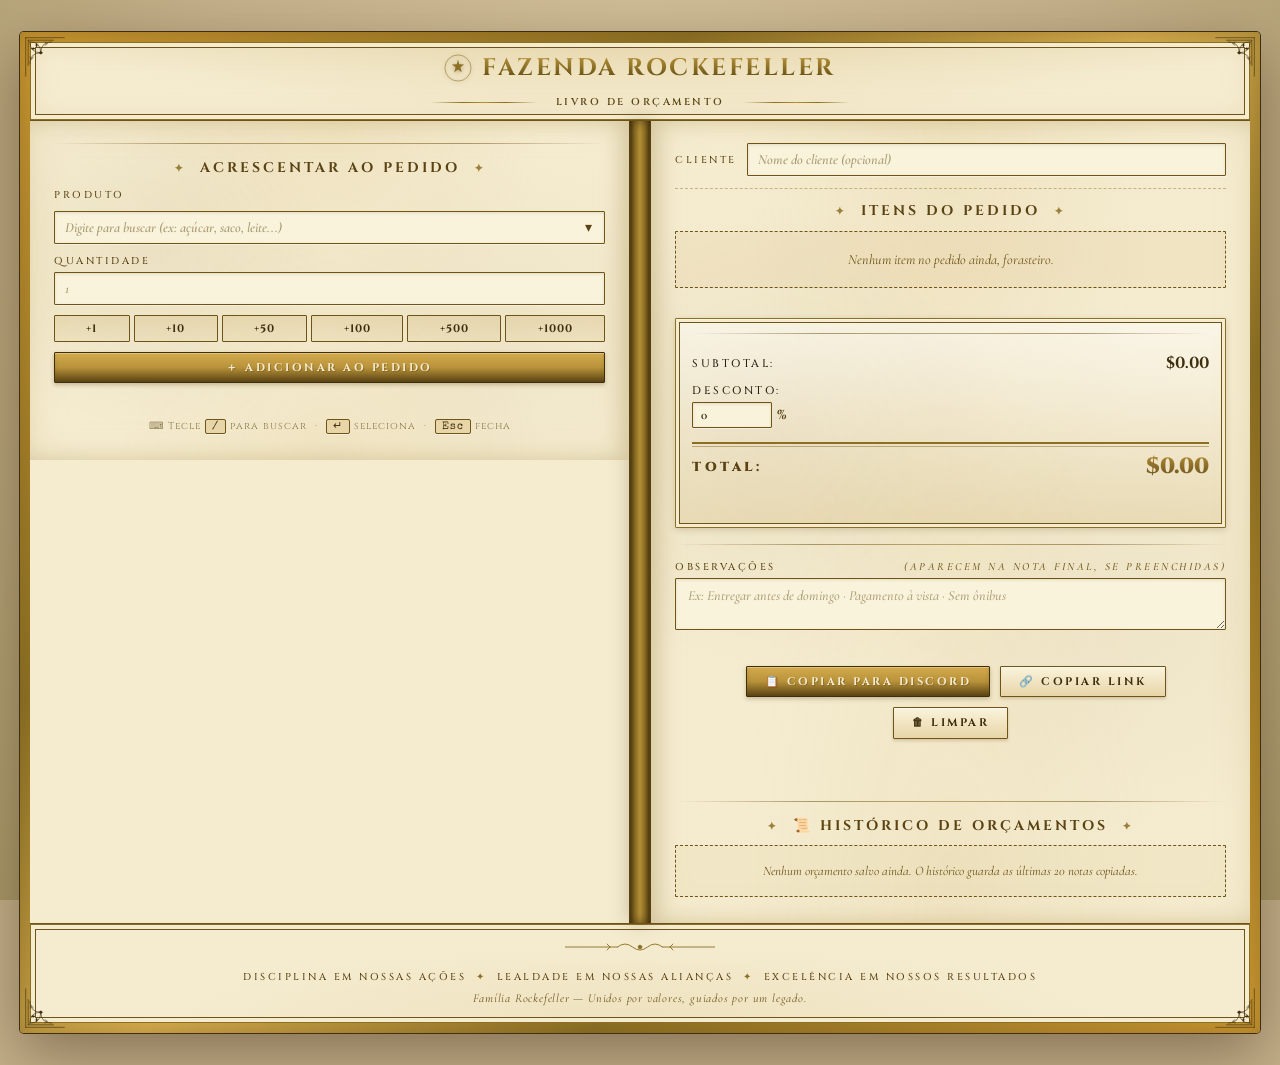
<file: index.html>
<!DOCTYPE html>
<html lang="pt-BR">
<head>
    <meta charset="UTF-8">
    <meta name="viewport" content="width=device-width, initial-scale=1.0">
    <meta name="theme-color" content="#0d0703">
    <title>Livro de Orçamento — Família Rockefeller</title>
    <link rel="preconnect" href="https://fonts.googleapis.com">
    <link rel="preconnect" href="https://fonts.gstatic.com" crossorigin>
    <link href="https://fonts.googleapis.com/css2?family=Cinzel:wght@500;700;900&family=Cormorant+Garamond:ital,wght@0,400;0,600;1,400&family=Special+Elite&display=swap" rel="stylesheet">
    <link rel="stylesheet" href="style.css">
</head>
<body>
    <a class="skip-link" href="#main">Pular para o conteúdo</a>

    <svg width="0" height="0" style="position:absolute" aria-hidden="true">
        <defs>
            <symbol id="orn-corner" viewBox="0 0 100 100">
                <g fill="none" stroke="currentColor" stroke-width="1.4" stroke-linecap="round">
                    <path d="M 4 4 L 96 4"/>
                    <path d="M 4 4 L 4 96"/>
                    <path d="M 10 10 L 70 10"/>
                    <path d="M 10 10 L 10 70"/>
                    <path d="M 14 14 Q 40 14 40 40 Q 40 14 66 14"/>
                    <path d="M 14 14 Q 14 40 40 40 Q 14 40 14 66"/>
                    <circle cx="40" cy="40" r="3" fill="currentColor"/>
                    <path d="M 18 30 Q 22 26 26 30 Q 22 34 18 30 Z" fill="currentColor"/>
                    <path d="M 30 18 Q 26 22 30 26 Q 34 22 30 18 Z" fill="currentColor"/>
                    <path d="M 50 14 L 56 18 L 50 22"/>
                    <path d="M 14 50 L 18 56 L 22 50"/>
                </g>
            </symbol>
            <symbol id="orn-flourish" viewBox="0 0 200 24">
                <g fill="none" stroke="currentColor" stroke-width="1.2" stroke-linecap="round">
                    <path d="M 0 12 L 70 12"/>
                    <path d="M 130 12 L 200 12"/>
                    <path d="M 70 12 Q 80 4 90 12 Q 100 20 110 12 Q 120 4 130 12"/>
                    <circle cx="100" cy="12" r="2.4" fill="currentColor"/>
                    <path d="M 60 12 L 56 8 M 60 12 L 56 16"/>
                    <path d="M 140 12 L 144 8 M 140 12 L 144 16"/>
                </g>
            </symbol>
        </defs>
    </svg>

    <div class="book-frame">
        <svg class="corner corner-tl" viewBox="0 0 100 100" aria-hidden="true"><use href="#orn-corner"/></svg>
        <svg class="corner corner-tr" viewBox="0 0 100 100" aria-hidden="true"><use href="#orn-corner"/></svg>
        <svg class="corner corner-bl" viewBox="0 0 100 100" aria-hidden="true"><use href="#orn-corner"/></svg>
        <svg class="corner corner-br" viewBox="0 0 100 100" aria-hidden="true"><use href="#orn-corner"/></svg>

        <header class="book-header">
            <div class="brand">
                <div class="crest" aria-hidden="true">
                    <svg viewBox="0 0 60 60">
                        <circle cx="30" cy="30" r="28" fill="none" stroke="currentColor" stroke-width="1.2"/>
                        <path d="M 30 12 L 32.5 22 L 43 22.5 L 35 28.5 L 38 39 L 30 33 L 22 39 L 25 28.5 L 17 22.5 L 27.5 22 Z"
                              fill="currentColor"/>
                    </svg>
                </div>
                <h1>Fazenda Rockefeller</h1>
            </div>
            <div class="divider" aria-hidden="true">
                <span class="line"></span>
                <span class="badge">Livro de Orçamento</span>
                <span class="line"></span>
            </div>
        </header>

        <main class="book-spread" id="main">
            <div class="page page-left">
                <section class="recentes-section" id="recentes-wrap" hidden aria-labelledby="recentes-title">
                    <h3 id="recentes-title">★ Recentes</h3>
                    <div class="recentes-chips" id="recentes-chips" role="list"></div>
                </section>

                <section class="add-section" aria-labelledby="add-title">
                    <h3 id="add-title">Acrescentar ao Pedido</h3>

                    <div class="field combobox" id="combobox">
                        <label for="produto-busca">Produto</label>
                        <div class="combobox-input-wrap">
                            <input type="text" id="produto-busca" autocomplete="off" spellcheck="false"
                                   placeholder="Digite para buscar (ex: açúcar, saco, leite...)"
                                   aria-autocomplete="list" aria-controls="produto-lista"
                                   aria-expanded="false" role="combobox">
                            <button type="button" id="combobox-toggle" class="combobox-toggle" aria-label="Abrir lista de produtos" tabindex="-1">▾</button>
                        </div>
                        <ul id="produto-lista" class="combobox-list" role="listbox" aria-label="Sugestões de produtos" hidden></ul>
                    </div>

                    <div class="qtd-bloco">
                        <label class="field" for="qtd-input">
                            <span>Quantidade</span>
                            <input type="number" id="qtd-input" min="1" step="1" placeholder="1" inputmode="numeric">
                        </label>
                        <div class="qtd-rapida" role="group" aria-label="Quantidade rápida">
                            <button type="button" class="chip-qtd" data-add="1">+1</button>
                            <button type="button" class="chip-qtd" data-add="10">+10</button>
                            <button type="button" class="chip-qtd" data-add="50">+50</button>
                            <button type="button" class="chip-qtd" data-add="100">+100</button>
                            <button type="button" class="chip-qtd" data-add="500">+500</button>
                            <button type="button" class="chip-qtd" data-add="1000">+1000</button>
                        </div>
                    </div>

                    <button id="add-btn" class="btn btn-primary btn-block">＋ Adicionar ao Pedido</button>
                    <div class="hint" id="produto-hint" aria-live="polite"></div>

                    <p class="atalhos-hint">
                        ⌨ Tecle <kbd>/</kbd> para buscar &nbsp;·&nbsp;
                        <kbd>↵</kbd> seleciona &nbsp;·&nbsp;
                        <kbd>Esc</kbd> fecha
                    </p>
                </section>
            </div>

            <div class="spine" aria-hidden="true"></div>

            <div class="page page-right">
                <div class="cliente-bar">
                    <label for="cliente-input">Cliente</label>
                    <input type="text" id="cliente-input" placeholder="Nome do cliente (opcional)" autocomplete="off" maxlength="60">
                </div>

                <section class="pedido-section" aria-labelledby="pedido-title">
                    <h3 id="pedido-title">Itens do Pedido</h3>
                    <div id="itens-lista" class="itens-lista" aria-live="polite">
                        <div class="vazio">Nenhum item no pedido ainda, forasteiro.</div>
                    </div>
                </section>

                <section class="totais-section" id="totais-section" aria-labelledby="totais-title">
                    <h3 id="totais-title" class="visually-hidden">Totais</h3>
                    <div class="categorias-info" id="categorias-info"></div>
                    <div class="linha-total">
                        <span class="label">Subtotal:</span>
                        <span class="valor" id="subtotal-val">$0.00</span>
                    </div>
                    <div class="linha-total linha-desconto">
                        <label class="field desconto-field" for="desconto-input">
                            <span class="label">Desconto:</span>
                            <div class="desconto-input-wrap">
                                <input type="number" id="desconto-input" min="0" max="100" step="0.1" value="0" inputmode="decimal" aria-describedby="desconto-hint">
                                <span class="percent">%</span>
                            </div>
                        </label>
                        <span class="desconto-hint" id="desconto-hint"></span>
                    </div>
                    <div class="linha-total total-final">
                        <span class="label">TOTAL:</span>
                        <span class="valor" id="total-val" aria-live="polite">$0.00</span>
                    </div>
                    <div class="margem-info" id="margem-info"></div>
                    <div class="aviso" id="aviso-desconto" aria-live="polite"></div>
                </section>

                <section class="anotacoes-section" aria-labelledby="anotacoes-title">
                    <h3 id="anotacoes-title" class="visually-hidden">Anotações</h3>
                    <label class="anotacoes-label" for="anotacoes-input">
                        <span>Observações</span>
                        <small>(aparecem na nota final, se preenchidas)</small>
                    </label>
                    <textarea id="anotacoes-input" rows="2" maxlength="280"
                        placeholder="Ex: Entregar antes de domingo · Pagamento à vista · Sem ônibus"></textarea>
                </section>

                <section class="acoes-section" aria-label="Ações do pedido">
                    <button id="copiar-btn" class="btn btn-primary">📋 Copiar para Discord</button>
                    <button id="link-btn" class="btn btn-secondary">🔗 Copiar Link</button>
                    <button id="limpar-btn" class="btn btn-secondary">🗑 Limpar</button>
                    <div class="copy-feedback" id="copy-feedback" aria-live="assertive"></div>
                </section>

                <section class="historico-section" id="historico-section" aria-labelledby="historico-title">
                    <h3 id="historico-title">📜 Histórico de Orçamentos</h3>
                    <div class="historico-vazio" id="historico-vazio">Nenhum orçamento salvo ainda. O histórico guarda as últimas 20 notas copiadas.</div>
                    <ul class="historico-lista" id="historico-lista" hidden></ul>
                </section>
            </div>
        </main>

        <footer class="book-footer">
            <svg class="flourish" viewBox="0 0 200 24" aria-hidden="true"><use href="#orn-flourish"/></svg>
            <p class="virtudes">
                <span>Disciplina em nossas ações</span>
                <span class="dot">✦</span>
                <span>Lealdade em nossas alianças</span>
                <span class="dot">✦</span>
                <span>Excelência em nossos resultados</span>
            </p>
            <p class="assinatura">Família Rockefeller — Unidos por valores, guiados por um legado.</p>
        </footer>
    </div>

    <!-- Total flutuante (aparece ao rolar) -->
    <div class="floating-summary" id="floating-summary" hidden aria-hidden="true">
        <span class="fs-label">Total</span>
        <span class="fs-valor" id="fs-valor">$0.00</span>
        <button type="button" class="btn btn-primary btn-sm" id="fs-copiar">📋 Copiar</button>
    </div>

    <script src="produtos.js"></script>
    <script src="nota.js"></script>
    <script src="app.js"></script>
</body>
</html>
</file>
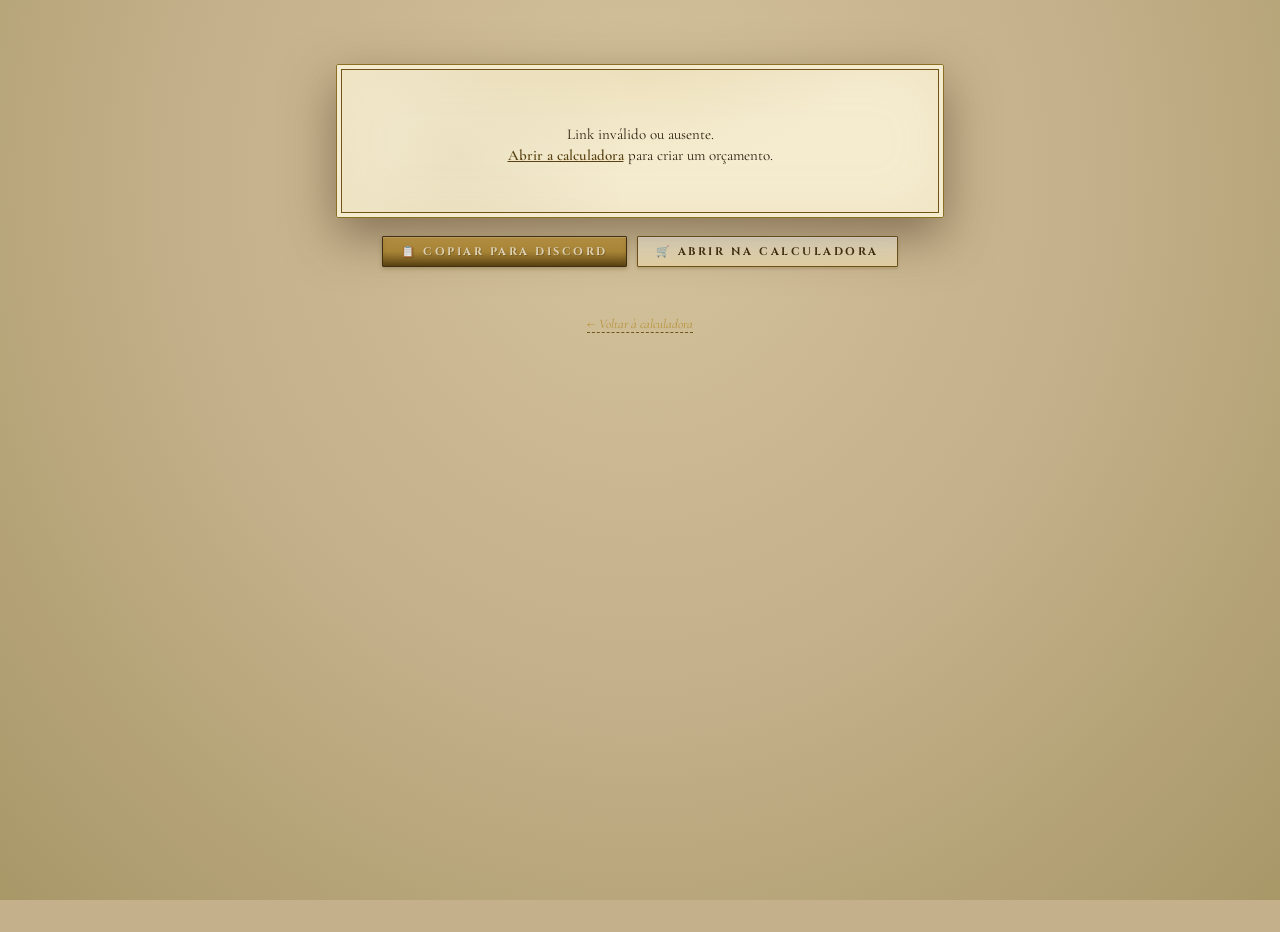
<file: pedido.html>
<!DOCTYPE html>
<html lang="pt-BR">
<head>
    <meta charset="UTF-8">
    <meta name="viewport" content="width=device-width, initial-scale=1.0">
    <meta name="theme-color" content="#0d0703">
    <title>Nota de Orçamento — Fazenda Rockefeller</title>
    <link rel="preconnect" href="https://fonts.googleapis.com">
    <link rel="preconnect" href="https://fonts.gstatic.com" crossorigin>
    <link href="https://fonts.googleapis.com/css2?family=Cinzel:wght@500;700;900&family=Cormorant+Garamond:ital,wght@0,400;0,600;1,400&family=Special+Elite&display=swap" rel="stylesheet">
    <link rel="stylesheet" href="style.css">
</head>
<body class="view-mode">
    <a class="skip-link" href="#nota">Pular para a nota</a>

    <main class="view-container" id="nota">
        <article class="view-nota" id="nota-content" aria-live="polite">
            <!-- preenchido pelo pedido.js -->
            <div class="view-loading">Carregando orçamento…</div>
        </article>

        <div class="view-actions">
            <button type="button" id="copy-discord" class="btn btn-primary">📋 Copiar para Discord</button>
            <button type="button" id="open-editor" class="btn btn-secondary">🛒 Abrir na Calculadora</button>
            <div class="copy-feedback" id="copy-feedback" aria-live="assertive"></div>
        </div>

        <p class="view-footer-link">
            <a href="index.html">← Voltar à calculadora</a>
        </p>
    </main>

    <script src="produtos.js"></script>
    <script src="nota.js"></script>
    <script src="pedido.js"></script>
</body>
</html>
</file>
<file: style.css>
/* ===== Livro de Orçamento — Família Rockefeller =====
   Tema: pergaminho claro + ouro escuro (documento de cartório)
   Layout: livro aberto de duas páginas em telas largas */

:root {
    /* Fundos */
    --bg-deep: #c4b08a;
    --bg-mid: #d4c39c;
    --bg-frame: #8b6f23;

    /* Página (pergaminho creme) */
    --page: #f5ecd0;
    --page-2: #faf3dc;
    --page-edge: #e8d5a8;
    --page-shadow: #d4c39c;

    /* Ouro */
    --ouro-claro: #d4ab4d;
    --ouro-vivo: #b8923a;
    --ouro: #8b6f23;
    --ouro-medio: #6e5418;
    --ouro-escuro: #5a4313;
    --ouro-prof: #3d2e0e;

    /* Texto (tinta sobre pergaminho) */
    --tinta: #2a1f10;
    --tinta-soft: #4a3520;
    --tinta-fade: #6e5418;
    --tinta-mute: #8b7a4a;

    /* Estado */
    --aviso: #9a4316;
    --vermelho-selo: #7a1f15;
    --vermelho-escuro: #5a1410;
    --sucesso: #5a7d2a;
}

* { box-sizing: border-box; margin: 0; padding: 0; }

*:focus-visible {
    outline: 2.5px solid var(--ouro-vivo);
    outline-offset: 2px;
    border-radius: 2px;
}

@media (prefers-reduced-motion: reduce) {
    *, *::before, *::after {
        animation-duration: 0.001ms !important;
        transition-duration: 0.001ms !important;
    }
}

html, body {
    min-height: 100vh;
    font-family: 'Cormorant Garamond', 'IM Fell English', Georgia, serif;
    color: var(--tinta);
    background: var(--bg-deep);
    background-image:
        radial-gradient(ellipse at 50% 20%, #d4c39c 0%, #c4b08a 50%, #a89868 100%),
        repeating-linear-gradient(45deg, transparent 0 3px, rgba(94,71,22,0.03) 3px 6px);
    background-attachment: fixed;
    padding: 16px 10px;
    font-size: 15px;
    line-height: 1.4;
}

::selection {
    background: var(--ouro);
    color: var(--page);
}

/* ====== Skip link a11y ====== */
.skip-link {
    position: absolute;
    top: -100px;
    left: 8px;
    padding: 10px 16px;
    background: var(--ouro);
    color: var(--page);
    font-family: 'Cinzel', serif;
    font-weight: 700;
    text-decoration: none;
    border-radius: 2px;
    z-index: 1000;
    transition: top 0.15s ease;
}
.skip-link:focus { top: 8px; }

.visually-hidden {
    position: absolute;
    width: 1px; height: 1px;
    padding: 0; margin: -1px;
    overflow: hidden;
    clip: rect(0, 0, 0, 0);
    white-space: nowrap;
    border: 0;
}

/* ============ FRAME (moldura externa dourada) ============ */
.book-frame {
    position: relative;
    max-width: 1400px;
    margin: 0 auto;
    padding: 10px;
    background:
        linear-gradient(135deg, #c89530 0%, #8b6f23 30%, #d4ab4d 50%, #8b6f23 70%, #c89530 100%);
    border-radius: 4px;
    box-shadow:
        0 20px 60px rgba(74,53,32,0.5),
        0 0 0 1px var(--ouro-prof),
        inset 0 0 20px rgba(94,71,22,0.3);
}

.corner {
    position: absolute;
    width: 42px;
    height: 42px;
    color: var(--ouro-prof);
    z-index: 5;
    pointer-events: none;
}
.corner-tl { top: 4px; left: 4px; }
.corner-tr { top: 4px; right: 4px; transform: scaleX(-1); }
.corner-bl { bottom: 4px; left: 4px; transform: scaleY(-1); }
.corner-br { bottom: 4px; right: 4px; transform: scale(-1, -1); }

/* ============ HEADER ============ */
.book-header {
    background: var(--page);
    background-image:
        radial-gradient(ellipse at 50% 0%, rgba(184,146,58,0.18) 0%, transparent 70%);
    padding: 12px 22px 10px;
    text-align: center;
    border-radius: 1px 1px 0 0;
    box-shadow:
        inset 0 0 0 1px var(--ouro),
        inset 0 0 0 5px var(--page),
        inset 0 0 0 6px var(--ouro-medio),
        inset 0 0 30px rgba(184,146,58,0.15);
    border-bottom: 1px solid var(--ouro-medio);
}

.brand {
    display: inline-flex;
    align-items: center;
    gap: 10px;
}

.crest {
    width: 28px;
    height: 28px;
    color: var(--ouro);
    flex: 0 0 auto;
    filter: drop-shadow(0 1px 2px rgba(94,71,22,0.4));
}
.crest svg { width: 100%; height: 100%; display: block; }

.book-header h1 {
    font-family: 'Cinzel', serif;
    font-weight: 700;
    font-size: clamp(18px, 2.4vw, 24px);
    line-height: 1;
    letter-spacing: 2.5px;
    text-transform: uppercase;
    background: linear-gradient(180deg, #b8923a 0%, #8b6f23 50%, #5a4313 100%);
    -webkit-background-clip: text;
    background-clip: text;
    -webkit-text-fill-color: transparent;
    color: var(--ouro);
    margin: 0;
}

.divider {
    display: flex;
    align-items: center;
    justify-content: center;
    gap: 10px;
    margin: 6px auto 0;
    max-width: 420px;
}

.divider .line {
    flex: 1;
    height: 1px;
    background: linear-gradient(90deg, transparent, var(--ouro) 30%, var(--ouro-vivo) 50%, var(--ouro) 70%, transparent);
}

.divider .badge {
    font-family: 'Cinzel', serif;
    font-weight: 600;
    letter-spacing: 2.5px;
    text-transform: uppercase;
    font-size: 10px;
    color: var(--ouro-escuro);
    background: transparent;
    padding: 1px 8px;
    border: none;
    box-shadow: none;
    white-space: nowrap;
}

/* ============ SPREAD ============ */
.book-spread {
    display: grid;
    grid-template-columns: 1fr;
    background: var(--page);
    position: relative;
}

@media (min-width: 980px) {
    .book-spread {
        grid-template-columns: 1fr 22px 1fr;
    }
}

.page {
    background: var(--page);
    background-image:
        radial-gradient(ellipse at 50% 0%, rgba(184,146,58,0.10) 0%, transparent 50%),
        radial-gradient(ellipse at 50% 100%, rgba(184,146,58,0.08) 0%, transparent 50%),
        radial-gradient(circle at 20% 40%, rgba(122,94,31,0.08) 0%, transparent 35%),
        radial-gradient(circle at 80% 60%, rgba(122,94,31,0.06) 0%, transparent 35%);
    padding: 22px 24px 26px;
    box-shadow:
        inset 0 0 60px rgba(184,146,58,0.12);
    position: relative;
}

@media (min-width: 980px) {
    .page-left {
        box-shadow:
            inset -8px 0 18px rgba(122,94,31,0.20),
            inset 0 0 40px rgba(184,146,58,0.15);
        align-self: start;
        position: sticky;
        top: 12px;
    }
    .page-right {
        box-shadow:
            inset 8px 0 18px rgba(122,94,31,0.20),
            inset 0 0 40px rgba(184,146,58,0.15);
    }
}

/* Lombada do livro */
.spine {
    background:
        linear-gradient(90deg,
            #6e5418 0%, #5a4313 8%,
            #8b6f23 25%, #b8923a 50%, #8b6f23 75%,
            #5a4313 92%, #6e5418 100%);
    box-shadow:
        inset 0 0 12px rgba(58,42,12,0.7),
        0 0 20px rgba(94,71,22,0.3);
    display: none;
}
@media (min-width: 980px) {
    .spine { display: block; }
}

@media (max-width: 979px) {
    .page-left {
        border-bottom: 1px solid var(--ouro-medio);
        box-shadow:
            inset 0 0 40px rgba(184,146,58,0.15),
            0 4px 12px rgba(94,71,22,0.2);
    }
}

/* ============ SEÇÕES ============ */
section {
    margin-bottom: 16px;
    padding-bottom: 14px;
    position: relative;
}

section:last-child {
    margin-bottom: 0;
    padding-bottom: 0;
}

section + section::before {
    content: "";
    display: block;
    height: 1px;
    background: linear-gradient(90deg, transparent, var(--ouro-medio) 25%, var(--ouro) 50%, var(--ouro-medio) 75%, transparent);
    margin-bottom: 14px;
    opacity: 0.55;
}

h3 {
    font-family: 'Cinzel', serif;
    font-weight: 700;
    font-size: 14px;
    color: var(--ouro-escuro);
    margin-bottom: 10px;
    letter-spacing: 3px;
    text-align: center;
    text-transform: uppercase;
}

h3::before, h3::after {
    content: " ✦ ";
    color: var(--ouro);
    font-size: 11px;
    margin: 0 8px;
    opacity: 0.85;
}

/* ============ CAMPOS ============ */
.field {
    display: flex;
    flex-direction: column;
    gap: 5px;
}

.field > span, .field > label, label.field {
    display: block;
}

.field > span,
label[for] {
    font-family: 'Cinzel', serif;
    font-weight: 500;
    font-size: 10px;
    color: var(--ouro-escuro);
    text-transform: uppercase;
    letter-spacing: 2.5px;
    margin-bottom: 4px;
}

select, input[type="number"], input[type="text"] {
    font-family: 'Cormorant Garamond', serif;
    font-size: 14px;
    font-weight: 600;
    padding: 7px 10px;
    border: 1.5px solid var(--ouro-medio);
    background: var(--page-2);
    color: var(--tinta);
    border-radius: 1px;
    box-shadow:
        inset 0 1px 3px rgba(94,71,22,0.15),
        0 1px 0 rgba(255,255,255,0.4);
    width: 100%;
    transition: border-color 0.15s, box-shadow 0.15s;
}

input::placeholder {
    color: var(--tinta-mute);
    font-style: italic;
    opacity: 0.7;
}

select:focus, input:focus {
    outline: none;
    border-color: var(--ouro-vivo);
    box-shadow:
        inset 0 1px 3px rgba(94,71,22,0.15),
        0 0 0 2px rgba(184,146,58,0.35);
}

.hint {
    margin-top: 8px;
    font-style: italic;
    color: var(--tinta-fade);
    font-size: 13px;
    min-height: 18px;
    text-align: center;
    font-family: 'Cormorant Garamond', serif;
}

.atalhos-hint {
    margin-top: 10px;
    text-align: center;
    font-size: 10px;
    color: var(--tinta-mute);
    font-family: 'Cinzel', serif;
    letter-spacing: 1px;
}

kbd {
    font-family: 'Special Elite', monospace;
    background: var(--page-edge);
    color: var(--ouro-prof);
    padding: 1px 6px;
    border-radius: 2px;
    border: 1px solid var(--ouro-medio);
    font-size: 11px;
    box-shadow: 0 1px 0 rgba(255,255,255,0.4);
}

/* ============ CLIENTE ============ */
.cliente-bar {
    display: flex;
    align-items: center;
    gap: 10px;
    margin-bottom: 12px;
    padding-bottom: 12px;
    border-bottom: 1px dashed rgba(122,94,31,0.4);
}

.cliente-bar label {
    font-family: 'Cinzel', serif;
    font-size: 10px;
    color: var(--ouro-escuro);
    text-transform: uppercase;
    letter-spacing: 2.5px;
    margin: 0;
    white-space: nowrap;
    flex: 0 0 auto;
}

.cliente-bar input {
    flex: 1;
    min-width: 0;
}

/* ============ COMBOBOX ============ */
.combobox { position: relative; }

.combobox-input-wrap {
    position: relative;
}

.combobox input[type="text"] {
    padding-right: 42px;
}

.combobox-toggle {
    position: absolute;
    right: 4px;
    top: 50%;
    transform: translateY(-50%);
    width: 26px;
    height: 26px;
    background: transparent;
    border: none;
    color: var(--ouro-escuro);
    font-size: 14px;
    cursor: pointer;
    border-radius: 1px;
    transition: background 0.15s, color 0.15s, transform 0.2s;
}

.combobox-toggle:hover {
    background: rgba(184,146,58,0.18);
    color: var(--ouro-prof);
}

.combobox.aberto .combobox-toggle {
    transform: translateY(-50%) rotate(180deg);
}

.combobox-list {
    position: absolute;
    top: calc(100% + 4px);
    left: 0;
    right: 0;
    max-height: 360px;
    overflow-y: auto;
    background: var(--page-2);
    border: 1.5px solid var(--ouro);
    border-radius: 1px;
    list-style: none;
    padding: 4px 0;
    z-index: 30;
    box-shadow:
        0 12px 30px rgba(94,71,22,0.35),
        inset 0 0 0 4px var(--page-2),
        inset 0 0 0 5px rgba(184,146,58,0.25);
}

.combobox-list::-webkit-scrollbar { width: 10px; }
.combobox-list::-webkit-scrollbar-track { background: var(--page-edge); }
.combobox-list::-webkit-scrollbar-thumb {
    background: linear-gradient(180deg, var(--ouro), var(--ouro-escuro));
    border-radius: 2px;
}

.combo-cat {
    font-family: 'Cinzel', serif;
    font-weight: 700;
    font-size: 9px;
    color: var(--ouro-prof);
    text-transform: uppercase;
    letter-spacing: 2.5px;
    padding: 6px 12px 2px;
    border-top: 1px solid rgba(184,146,58,0.4);
    background: rgba(184,146,58,0.12);
}

.combo-cat:first-child { border-top: none; }

.combo-item {
    display: flex;
    justify-content: space-between;
    align-items: baseline;
    gap: 10px;
    padding: 6px 12px;
    cursor: pointer;
    transition: background 0.1s;
    border-left: 3px solid transparent;
}

.combo-item:hover {
    background: rgba(184,146,58,0.18);
}

.combo-item.ativo {
    background: linear-gradient(90deg, rgba(184,146,58,0.30), rgba(184,146,58,0.10));
    border-left-color: var(--ouro-vivo);
}

.combo-nome {
    font-family: 'Cormorant Garamond', serif;
    font-weight: 600;
    font-size: 14px;
    color: var(--tinta);
}

.combo-preco {
    font-family: 'Cinzel', serif;
    font-weight: 500;
    font-size: 11px;
    color: var(--ouro-escuro);
    letter-spacing: 0.5px;
    white-space: nowrap;
}

.combo-vazio {
    padding: 18px;
    text-align: center;
    font-style: italic;
    color: var(--tinta-fade);
    font-family: 'Cormorant Garamond', serif;
}

/* ============ QUANTIDADE + QTD RÁPIDA ============ */
.qtd-bloco {
    margin-top: 10px;
    display: flex;
    flex-direction: column;
    gap: 6px;
}

.qtd-rapida {
    display: flex;
    flex-wrap: wrap;
    gap: 4px;
}

.chip-qtd {
    flex: 1 0 auto;
    min-width: 52px;
    font-family: 'Cinzel', serif;
    font-weight: 700;
    font-size: 11px;
    letter-spacing: 1px;
    color: var(--ouro-prof);
    background: linear-gradient(180deg, rgba(184,146,58,0.18), rgba(184,146,58,0.08));
    border: 1px solid var(--ouro-medio);
    padding: 5px 8px;
    cursor: pointer;
    border-radius: 1px;
    transition: all 0.12s;
}

.chip-qtd:hover {
    background: linear-gradient(180deg, var(--ouro-claro), var(--ouro));
    border-color: var(--ouro-escuro);
    color: var(--page);
    transform: translateY(-1px);
}

.chip-qtd:active {
    transform: translateY(1px);
    box-shadow: inset 0 2px 4px rgba(94,71,22,0.3);
}

/* ============ BOTÕES ============ */
.btn {
    font-family: 'Cinzel', serif;
    font-weight: 700;
    font-size: 11px;
    letter-spacing: 2.5px;
    padding: 8px 18px;
    border-radius: 1px;
    cursor: pointer;
    transition: all 0.15s ease;
    text-transform: uppercase;
    border: 1.5px solid var(--ouro-prof);
    line-height: 1.2;
}

.btn-block {
    width: 100%;
    margin-top: 10px;
}

.btn-sm {
    font-size: 10px;
    padding: 5px 10px;
    letter-spacing: 1.5px;
}

.btn-primary {
    background: linear-gradient(180deg, var(--ouro-claro) 0%, var(--ouro-vivo) 50%, var(--ouro-escuro) 100%);
    color: var(--page);
    text-shadow: 1px 1px 0 rgba(94,71,22,0.4);
    box-shadow:
        inset 0 1px 0 rgba(255,235,180,0.4),
        inset 0 -2px 4px rgba(94,71,22,0.2),
        0 2px 4px rgba(94,71,22,0.3);
}

.btn-primary:hover {
    background: linear-gradient(180deg, #e7c060 0%, var(--ouro-claro) 50%, var(--ouro-vivo) 100%);
    transform: translateY(-1px);
    box-shadow:
        inset 0 1px 0 rgba(255,235,180,0.5),
        inset 0 -2px 4px rgba(94,71,22,0.2),
        0 4px 8px rgba(94,71,22,0.4);
}

.btn-primary:active {
    transform: translateY(1px);
    box-shadow:
        inset 0 2px 5px rgba(94,71,22,0.3),
        0 1px 2px rgba(94,71,22,0.2);
}

.btn-secondary {
    background: linear-gradient(180deg, var(--page-2), var(--page-edge));
    color: var(--ouro-prof);
    border-color: var(--ouro-medio);
    box-shadow:
        inset 0 1px 0 rgba(255,255,255,0.5),
        0 2px 3px rgba(94,71,22,0.2);
}

.btn-secondary:hover {
    background: linear-gradient(180deg, var(--page), var(--page-2));
    border-color: var(--ouro);
    color: var(--ouro-escuro);
}

/* ============ RECENTES ============ */
.recentes-chips {
    display: flex;
    flex-wrap: wrap;
    gap: 8px;
}

.chip-recente {
    font-family: 'Cormorant Garamond', serif;
    font-weight: 600;
    font-size: 13px;
    color: var(--ouro-prof);
    background: linear-gradient(180deg, var(--page-2), var(--page-edge));
    border: 1px solid var(--ouro-medio);
    padding: 3px 10px;
    cursor: pointer;
    border-radius: 999px;
    transition: all 0.12s;
    display: inline-flex;
    align-items: center;
    gap: 5px;
}

.chip-recente .star {
    color: var(--ouro-vivo);
    font-size: 10px;
}

.chip-recente:hover {
    background: linear-gradient(180deg, var(--ouro-claro), var(--ouro));
    border-color: var(--ouro-escuro);
    color: var(--page);
    transform: translateY(-1px);
}

.chip-recente:hover .star { color: var(--page); }

/* ============ LISTA DE ITENS ============ */
.itens-lista {
    display: flex;
    flex-direction: column;
    gap: 6px;
}

.vazio {
    text-align: center;
    font-style: italic;
    font-size: 14px;
    color: var(--tinta-fade);
    padding: 18px 12px;
    border: 1.5px dashed var(--ouro-medio);
    border-radius: 1px;
    background: rgba(184,146,58,0.08);
    font-family: 'Cormorant Garamond', serif;
}

.item-row {
    background:
        linear-gradient(180deg, rgba(255,255,255,0.45), rgba(184,146,58,0.10));
    border: 1px solid var(--ouro-medio);
    border-left: 3px solid var(--ouro);
    border-radius: 1px;
    padding: 6px 10px;
    box-shadow:
        inset 0 1px 0 rgba(255,255,255,0.5),
        0 1px 2px rgba(94,71,22,0.15);
    display: grid;
    grid-template-columns: minmax(110px, 1.4fr) 56px 60px minmax(120px, 1.8fr) 80px 26px;
    grid-template-areas: "nome qtd preco slider subtotal remover";
    column-gap: 10px;
    align-items: center;
}

.item-row .nome {
    grid-area: nome;
    font-family: 'Cinzel', serif;
    font-weight: 700;
    font-size: 13px;
    color: var(--ouro-prof);
    letter-spacing: 0.3px;
    overflow: hidden;
    text-overflow: ellipsis;
    white-space: nowrap;
}

.btn-remover {
    grid-area: remover;
    background: transparent;
    border: 1.5px solid var(--vermelho-selo);
    color: var(--vermelho-selo);
    width: 26px;
    height: 26px;
    border-radius: 50%;
    cursor: pointer;
    font-size: 12px;
    font-weight: bold;
    line-height: 1;
    transition: all 0.15s;
    padding: 0;
}

.btn-remover:hover {
    background: var(--vermelho-selo);
    color: var(--page);
    box-shadow: 0 0 0 2px rgba(122,31,21,0.2);
}

.item-row .col-qtd     { grid-area: qtd; }
.item-row .col-preco   { grid-area: preco; }
.item-row .col-slider  { grid-area: slider; min-width: 0; }
.item-row .subtotal    { grid-area: subtotal; }

.item-row input[type="number"] {
    padding: 4px 6px;
    font-size: 13px;
    text-align: right;
    background: var(--page-2);
}

.item-row .col-qtd input { text-align: center; }

.col-slider {
    display: flex;
    align-items: center;
    gap: 6px;
    min-width: 0;
}

.col-slider input[type="range"] {
    flex: 1;
    min-width: 0;
}

.preco-meta-min, .preco-meta-max {
    font-family: 'Cinzel', serif;
    font-size: 9px;
    letter-spacing: 0.5px;
    white-space: nowrap;
}
.preco-meta-min { color: var(--tinta-mute); }
.preco-meta-max { color: var(--ouro-escuro); }

/* Slider de preço */
input[type="range"].preco-slider {
    appearance: none;
    -webkit-appearance: none;
    width: 100%;
    height: 18px;
    background: transparent;
    cursor: pointer;
    padding: 0;
    margin: 0;
    border: none;
    box-shadow: none;
}

input[type="range"].preco-slider::-webkit-slider-runnable-track {
    height: 4px;
    background: linear-gradient(90deg, var(--ouro-medio), var(--ouro), var(--ouro-vivo));
    border-radius: 3px;
    border: 1px solid var(--ouro-escuro);
    box-shadow: inset 0 1px 2px rgba(94,71,22,0.3);
}

input[type="range"].preco-slider::-moz-range-track {
    height: 4px;
    background: linear-gradient(90deg, var(--ouro-medio), var(--ouro), var(--ouro-vivo));
    border-radius: 3px;
    border: 1px solid var(--ouro-escuro);
}

input[type="range"].preco-slider::-webkit-slider-thumb {
    -webkit-appearance: none;
    appearance: none;
    width: 14px;
    height: 14px;
    background: radial-gradient(circle at 30% 30%, var(--ouro-claro), var(--ouro-escuro));
    border: 1.5px solid var(--ouro-prof);
    border-radius: 50%;
    margin-top: -6px;
    box-shadow: 0 2px 3px rgba(94,71,22,0.4), inset 0 1px 0 rgba(255,235,180,0.4);
    cursor: grab;
}

input[type="range"].preco-slider::-moz-range-thumb {
    width: 14px;
    height: 14px;
    background: radial-gradient(circle at 30% 30%, var(--ouro-claro), var(--ouro-escuro));
    border: 1.5px solid var(--ouro-prof);
    border-radius: 50%;
    box-shadow: 0 2px 3px rgba(94,71,22,0.4);
    cursor: grab;
}

input[type="range"].preco-slider:focus-visible::-webkit-slider-thumb {
    box-shadow: 0 0 0 3px rgba(184,146,58,0.45), 0 2px 3px rgba(94,71,22,0.4);
}

.item-row .subtotal {
    text-align: right;
    font-family: 'Cinzel', serif;
    font-weight: 700;
    font-size: 14px;
    color: var(--ouro-prof);
    white-space: nowrap;
}

.preco-warning {
    border-color: var(--aviso) !important;
    background: rgba(154,67,22,0.10) !important;
}

@media (max-width: 760px) {
    .item-row {
        grid-template-columns: 1fr auto auto;
        grid-template-areas:
            "nome subtotal remover"
            "qtd preco preco"
            "slider slider slider";
        row-gap: 6px;
    }
    .item-row .col-slider {
        padding-top: 2px;
    }
}

/* ============ TOTAIS ============ */
.totais-section {
    background:
        linear-gradient(180deg, rgba(255,255,255,0.5), rgba(184,146,58,0.15));
    padding: 14px 16px;
    border-radius: 1px;
    border: 1.5px solid var(--ouro);
    box-shadow:
        inset 0 1px 0 rgba(255,255,255,0.5),
        inset 0 0 0 3px var(--page),
        inset 0 0 0 4px var(--ouro-medio),
        0 2px 6px rgba(94,71,22,0.2);
}

.linha-total {
    display: flex;
    justify-content: space-between;
    align-items: center;
    padding: 4px 0;
    flex-wrap: wrap;
    gap: 8px;
}

.linha-total .label {
    font-family: 'Cinzel', serif;
    font-weight: 500;
    font-size: 11px;
    text-transform: uppercase;
    letter-spacing: 2.5px;
    color: var(--tinta);
}

.linha-total .valor {
    font-family: 'Cinzel', serif;
    font-weight: 700;
    font-size: 16px;
    color: var(--ouro-prof);
}

.linha-desconto { align-items: center; }

.desconto-field {
    flex-direction: row;
    align-items: center;
    gap: 8px;
    flex-wrap: wrap;
}

.desconto-input-wrap {
    display: inline-flex;
    align-items: center;
    gap: 5px;
}

.desconto-field input {
    width: 80px;
    padding: 4px 8px;
    font-size: 13px;
}

.desconto-field .percent {
    font-family: 'Cinzel', serif;
    font-weight: 700;
    font-size: 13px;
    color: var(--ouro-escuro);
}

.desconto-hint {
    font-family: 'Cormorant Garamond', serif;
    font-style: italic;
    font-size: 12px;
    color: var(--tinta-fade);
}

.total-final {
    border-top: 2px solid var(--ouro);
    padding-top: 8px;
    margin-top: 6px;
    position: relative;
}

.total-final::after {
    content: "";
    position: absolute;
    top: 2px; left: 0; right: 0;
    height: 1px;
    background: var(--ouro);
    opacity: 0.5;
}

.total-final .label {
    font-family: 'Cinzel', serif;
    font-weight: 900;
    font-size: 13px;
    color: var(--ouro-escuro);
    letter-spacing: 3.5px;
}

.total-final .valor {
    font-family: 'Cinzel', serif;
    font-weight: 900;
    font-size: 22px;
    background: linear-gradient(180deg, var(--ouro-vivo), var(--ouro-escuro));
    -webkit-background-clip: text;
    background-clip: text;
    -webkit-text-fill-color: transparent;
    color: var(--ouro-escuro);
}

.aviso {
    margin-top: 8px;
    color: var(--aviso);
    font-style: italic;
    font-size: 13px;
    text-align: center;
    min-height: 18px;
    font-family: 'Cormorant Garamond', serif;
}

/* ============ AÇÕES ============ */
.acoes-section {
    display: flex;
    gap: 10px;
    justify-content: center;
    flex-wrap: wrap;
}

.copy-feedback {
    width: 100%;
    text-align: center;
    color: var(--ouro-escuro);
    font-style: italic;
    min-height: 18px;
    margin-top: 4px;
    font-family: 'Cormorant Garamond', serif;
    font-size: 14px;
}

/* ============ FOOTER ============ */
.book-footer {
    background: var(--page);
    background-image:
        radial-gradient(ellipse at 50% 100%, rgba(184,146,58,0.12) 0%, transparent 60%);
    text-align: center;
    padding: 14px 20px 16px;
    border-top: 1px solid var(--ouro-medio);
    box-shadow:
        inset 0 0 0 1px var(--ouro),
        inset 0 0 0 5px var(--page),
        inset 0 0 0 6px var(--ouro-medio);
}

.book-footer .flourish {
    width: 180px;
    height: 18px;
    color: var(--ouro);
    margin-bottom: 8px;
}

.virtudes {
    font-family: 'Cinzel', serif;
    font-weight: 500;
    font-size: 10px;
    color: var(--ouro-escuro);
    text-transform: uppercase;
    letter-spacing: 2.5px;
    display: flex;
    flex-wrap: wrap;
    justify-content: center;
    gap: 10px;
    margin-bottom: 6px;
}

.virtudes .dot { color: var(--ouro); }

.assinatura {
    font-family: 'Cormorant Garamond', serif;
    font-style: italic;
    color: var(--tinta-fade);
    font-size: 12px;
    letter-spacing: 0.8px;
}

/* ============ ANOTAÇÕES ============ */
.anotacoes-section {
    margin-bottom: 16px;
    padding-bottom: 14px;
}

.anotacoes-label {
    display: flex;
    align-items: baseline;
    justify-content: space-between;
    margin-bottom: 4px;
}

.anotacoes-label > span {
    font-family: 'Cinzel', serif;
    font-weight: 500;
    font-size: 10px;
    color: var(--ouro-escuro);
    text-transform: uppercase;
    letter-spacing: 2.5px;
}

.anotacoes-label > small {
    font-family: 'Cormorant Garamond', serif;
    font-style: italic;
    font-size: 11px;
    color: var(--tinta-fade);
}

#anotacoes-input {
    font-family: 'Cormorant Garamond', serif;
    font-size: 14px;
    font-weight: 500;
    padding: 8px 12px;
    border: 1.5px solid var(--ouro-medio);
    background: var(--page-2);
    color: var(--tinta);
    border-radius: 1px;
    box-shadow: inset 0 1px 3px rgba(94,71,22,0.15);
    width: 100%;
    resize: vertical;
    min-height: 48px;
    transition: border-color 0.15s, box-shadow 0.15s;
}

#anotacoes-input:focus {
    outline: none;
    border-color: var(--ouro-vivo);
    box-shadow:
        inset 0 1px 3px rgba(94,71,22,0.15),
        0 0 0 2px rgba(184,146,58,0.35);
}

#anotacoes-input::placeholder {
    color: var(--tinta-mute);
    font-style: italic;
    opacity: 0.7;
}

/* ============ MARGEM + CATEGORIAS ============ */
.categorias-info {
    font-family: 'Cormorant Garamond', serif;
    font-size: 12px;
    color: var(--tinta-fade);
    text-align: center;
    margin-bottom: 6px;
    padding-bottom: 6px;
    border-bottom: 1px dashed rgba(122,94,31,0.3);
    line-height: 1.4;
}

.categorias-info:empty {
    display: none;
}

.categorias-info .cat {
    display: inline-block;
    margin: 0 4px;
    white-space: nowrap;
}

.categorias-info .cat-nome {
    font-family: 'Cinzel', serif;
    font-weight: 500;
    font-size: 9px;
    text-transform: uppercase;
    letter-spacing: 1.5px;
    color: var(--ouro-escuro);
    margin-right: 3px;
}

.categorias-info .cat-val {
    font-weight: 700;
    color: var(--ouro-prof);
}

.margem-info {
    margin-top: 6px;
    padding-top: 6px;
    border-top: 1px dashed rgba(122,94,31,0.3);
    text-align: center;
    font-family: 'Cormorant Garamond', serif;
    font-size: 12px;
    font-style: italic;
    color: var(--sucesso);
    min-height: 18px;
}

.margem-info:empty {
    display: none;
    border: none;
    padding: 0;
    margin: 0;
}

.margem-info .pct {
    font-weight: 700;
    font-style: normal;
    font-family: 'Cinzel', serif;
    font-size: 11px;
    letter-spacing: 0.5px;
}

/* ============ HISTÓRICO ============ */
.historico-section {
    margin-top: 4px;
}

.historico-vazio {
    text-align: center;
    font-style: italic;
    color: var(--tinta-fade);
    padding: 16px 12px;
    border: 1px dashed var(--ouro-medio);
    background: rgba(184,146,58,0.06);
    font-family: 'Cormorant Garamond', serif;
    font-size: 13px;
    border-radius: 1px;
}

.historico-lista {
    list-style: none;
    padding: 0;
    margin: 0;
    display: flex;
    flex-direction: column;
    gap: 4px;
    max-height: 280px;
    overflow-y: auto;
}

.historico-lista::-webkit-scrollbar { width: 8px; }
.historico-lista::-webkit-scrollbar-track { background: var(--page-edge); }
.historico-lista::-webkit-scrollbar-thumb {
    background: linear-gradient(180deg, var(--ouro), var(--ouro-escuro));
    border-radius: 2px;
}

.historico-row {
    display: grid;
    grid-template-columns: 1fr 24px;
    gap: 4px;
    align-items: stretch;
}

.historico-load {
    display: grid;
    grid-template-columns: 60px 1fr 70px 75px;
    gap: 8px;
    align-items: center;
    padding: 6px 10px;
    background: linear-gradient(180deg, rgba(255,255,255,0.4), rgba(184,146,58,0.08));
    border: 1px solid var(--ouro-medio);
    border-left: 3px solid var(--ouro);
    color: var(--tinta);
    font-family: inherit;
    cursor: pointer;
    text-align: left;
    border-radius: 1px;
    transition: all 0.12s;
}

.historico-load:hover {
    background: linear-gradient(180deg, rgba(184,146,58,0.20), rgba(184,146,58,0.05));
    border-left-color: var(--ouro-vivo);
}

.historico-load .h-num {
    font-family: 'Cinzel', serif;
    font-weight: 700;
    font-size: 11px;
    color: var(--ouro-prof);
    letter-spacing: 1px;
}

.historico-load .h-cli {
    font-family: 'Cormorant Garamond', serif;
    font-size: 13px;
    color: var(--tinta);
    font-weight: 600;
    overflow: hidden;
    text-overflow: ellipsis;
    white-space: nowrap;
}

.historico-load .h-cli em {
    color: var(--tinta-fade);
    font-weight: 400;
}

.historico-load .h-data {
    font-family: 'Special Elite', monospace;
    font-size: 10px;
    color: var(--tinta-fade);
    text-align: right;
    letter-spacing: 0.5px;
}

.historico-load .h-total {
    font-family: 'Cinzel', serif;
    font-weight: 700;
    font-size: 13px;
    color: var(--ouro-prof);
    text-align: right;
}

.historico-del {
    background: transparent;
    border: 1px solid var(--vermelho-selo);
    color: var(--vermelho-selo);
    cursor: pointer;
    font-size: 11px;
    line-height: 1;
    border-radius: 1px;
    transition: all 0.15s;
    padding: 0;
}

.historico-del:hover {
    background: var(--vermelho-selo);
    color: var(--page);
}

@media (max-width: 760px) {
    .historico-load {
        grid-template-columns: 50px 1fr 70px;
        grid-template-areas:
            "num cli total"
            "data data total";
        row-gap: 2px;
    }
    .historico-load .h-num { grid-area: num; }
    .historico-load .h-cli { grid-area: cli; }
    .historico-load .h-data { grid-area: data; text-align: left; }
    .historico-load .h-total { grid-area: total; }
}

/* ============ TOTAL FLUTUANTE ============ */
.floating-summary {
    position: fixed;
    bottom: 12px;
    left: 50%;
    transform: translateX(-50%) translateY(120%);
    background: linear-gradient(180deg, var(--page-2), var(--page-edge));
    border: 1.5px solid var(--ouro);
    border-radius: 4px;
    padding: 8px 14px;
    display: flex;
    align-items: center;
    gap: 10px;
    box-shadow:
        0 8px 24px rgba(94,71,22,0.35),
        inset 0 1px 0 rgba(255,255,255,0.5);
    z-index: 50;
    transition: transform 0.3s ease, opacity 0.3s ease;
    opacity: 0;
    max-width: calc(100vw - 24px);
}

.floating-summary[data-visible="true"] {
    transform: translateX(-50%) translateY(0);
    opacity: 1;
}

.floating-summary .fs-label {
    font-family: 'Cinzel', serif;
    font-size: 10px;
    color: var(--ouro-escuro);
    text-transform: uppercase;
    letter-spacing: 2px;
}

.floating-summary .fs-valor {
    font-family: 'Cinzel', serif;
    font-weight: 900;
    font-size: 17px;
    color: var(--ouro-prof);
}

/* ============ RESPONSIVO ============ */
@media (max-width: 979px) {
    body { padding: 14px 6px; font-size: 16px; }
    .book-frame { padding: 10px; }
    .corner { width: 36px; height: 36px; }
    .book-header { padding: 10px 16px; }
    .page { padding: 18px 16px 22px; }

    .book-header h1 { letter-spacing: 2px; }

    .acoes-section .btn { width: 100%; }

    .virtudes { font-size: 10px; letter-spacing: 2px; gap: 8px; }
    .virtudes .dot { display: none; }

    .floating-summary { padding: 8px 12px; gap: 8px; }
    .floating-summary .fs-valor { font-size: 16px; }

    .chip-qtd { font-size: 11px; min-width: 48px; padding: 5px 6px; }
}

@media (max-width: 480px) {
    .book-header h1 { font-size: 18px; letter-spacing: 1px; }
    .total-final .valor { font-size: 20px; }
    .qtd-rapida { gap: 4px; }
    .chip-qtd { min-width: 0; flex: 1 1 30%; }
}

/* ============ PÁGINA DE VISUALIZAÇÃO (pedido.html) ============ */

.view-container {
    max-width: 640px;
    margin: 32px auto;
    padding: 0 16px;
}

.view-nota {
    background: var(--page);
    background-image:
        radial-gradient(ellipse at 50% 0%, rgba(184,146,58,0.10) 0%, transparent 50%),
        radial-gradient(circle at 20% 60%, rgba(122,94,31,0.08) 0%, transparent 35%);
    padding: 36px 32px 28px;
    border-radius: 2px;
    box-shadow:
        inset 0 0 0 1px var(--ouro),
        inset 0 0 0 5px var(--page),
        inset 0 0 0 6px var(--ouro-medio),
        0 18px 50px rgba(74,53,32,0.55),
        inset 0 0 60px rgba(184,146,58,0.10);
    color: var(--tinta);
    position: relative;
}

.view-loading {
    text-align: center;
    padding: 30px 12px;
    color: var(--tinta-fade);
    font-style: italic;
}

.view-vazio {
    text-align: center;
    padding: 24px 12px;
    font-family: 'Cormorant Garamond', serif;
    color: var(--tinta);
}

.view-vazio a {
    color: var(--ouro-escuro);
    text-decoration: underline;
    font-weight: 600;
}

/* === Cabeçalho da nota === */
.nt-header {
    text-align: center;
    padding-bottom: 18px;
    border-bottom: 1px solid var(--ouro);
    margin-bottom: 18px;
}

.nt-crest {
    width: 36px;
    height: 36px;
    margin: 0 auto 8px;
    color: var(--ouro);
    filter: drop-shadow(0 1px 2px rgba(94,71,22,0.4));
}
.nt-crest svg { width: 100%; height: 100%; display: block; }

.nt-header h1 {
    font-family: 'Cinzel', serif;
    font-weight: 700;
    font-size: 22px;
    letter-spacing: 3px;
    text-transform: uppercase;
    background: linear-gradient(180deg, #b8923a 0%, #8b6f23 50%, #5a4313 100%);
    -webkit-background-clip: text;
    background-clip: text;
    -webkit-text-fill-color: transparent;
    color: var(--ouro);
    margin: 0 0 4px;
}

.nt-razao {
    font-family: 'Cinzel', serif;
    font-weight: 500;
    font-size: 12px;
    letter-spacing: 1.5px;
    color: var(--ouro-escuro);
    text-transform: uppercase;
    margin: 0;
}

.nt-endereco {
    font-family: 'Cormorant Garamond', serif;
    font-style: italic;
    font-size: 13px;
    color: var(--tinta-fade);
    margin: 4px 0 0;
}

/* === Meta (Nº, data, cliente) === */
.nt-meta {
    text-align: center;
    margin-bottom: 18px;
}

.nt-numero {
    font-family: 'Cinzel', serif;
    font-weight: 700;
    font-size: 15px;
    letter-spacing: 2.5px;
    color: var(--ouro-prof);
    text-transform: uppercase;
    margin: 0;
}

.nt-data {
    font-family: 'Cormorant Garamond', serif;
    font-style: italic;
    font-size: 14px;
    color: var(--tinta-soft);
    margin: 4px 0 10px;
}

.nt-cliente {
    font-family: 'Cormorant Garamond', serif;
    font-size: 15px;
    color: var(--tinta);
    margin: 8px 0 0;
    padding: 6px 12px;
    background: rgba(184,146,58,0.10);
    border-left: 3px solid var(--ouro);
    text-align: left;
    display: inline-block;
}

.nt-cliente .lbl {
    font-family: 'Cinzel', serif;
    font-size: 10px;
    letter-spacing: 2px;
    text-transform: uppercase;
    color: var(--ouro-escuro);
    margin-right: 6px;
}

/* === Tabela de itens === */
.nt-itens {
    width: 100%;
    border-collapse: collapse;
    margin-bottom: 12px;
    font-family: 'Cormorant Garamond', serif;
    font-size: 14px;
}

.nt-itens thead th {
    font-family: 'Cinzel', serif;
    font-weight: 600;
    font-size: 10px;
    letter-spacing: 2px;
    text-transform: uppercase;
    color: var(--ouro-escuro);
    padding: 6px 4px;
    border-bottom: 1px solid var(--ouro);
    text-align: left;
}

.nt-itens thead th.nt-qtd,
.nt-itens thead th.nt-unit,
.nt-itens thead th.nt-sub { text-align: right; }

.nt-itens tbody td {
    padding: 6px 4px;
    border-bottom: 1px dashed rgba(122,94,31,0.25);
    color: var(--tinta);
}

.nt-itens tbody td.nt-nome {
    font-weight: 600;
}

.nt-itens tbody td.nt-qtd,
.nt-itens tbody td.nt-unit,
.nt-itens tbody td.nt-sub {
    text-align: right;
    font-family: 'Special Elite', monospace;
    font-size: 13px;
}

.nt-itens tbody td.nt-sub {
    font-weight: 700;
    color: var(--ouro-prof);
}

.nt-itens tfoot td {
    padding: 4px 4px;
    font-family: 'Cinzel', serif;
    text-align: right;
    text-transform: uppercase;
    letter-spacing: 1.5px;
}

.nt-itens tfoot tr.nt-tot-sub td:first-child,
.nt-itens tfoot tr.nt-tot-desc td:first-child {
    font-size: 11px;
    color: var(--tinta-soft);
}

.nt-itens tfoot tr.nt-tot-sub td:last-child,
.nt-itens tfoot tr.nt-tot-desc td:last-child {
    font-size: 14px;
    color: var(--tinta);
    font-weight: 700;
    font-family: 'Special Elite', monospace;
}

.nt-itens tfoot tr.nt-tot-final td {
    border-top: 2px solid var(--ouro);
    padding-top: 10px;
    padding-bottom: 4px;
}

.nt-itens tfoot tr.nt-tot-final td:first-child {
    font-size: 13px;
    letter-spacing: 3px;
    font-weight: 900;
    color: var(--ouro-escuro);
}

.nt-itens tfoot tr.nt-tot-final td:last-child {
    font-size: 20px;
    font-weight: 900;
    background: linear-gradient(180deg, var(--ouro-vivo), var(--ouro-escuro));
    -webkit-background-clip: text;
    background-clip: text;
    -webkit-text-fill-color: transparent;
    color: var(--ouro-escuro);
}

.nt-resumo {
    text-align: center;
    font-family: 'Cormorant Garamond', serif;
    font-style: italic;
    font-size: 12px;
    color: var(--tinta-fade);
    margin: 0 0 16px;
}

/* === Observações === */
.nt-observacoes {
    background: rgba(184,146,58,0.08);
    border: 1px dashed var(--ouro-medio);
    padding: 10px 14px;
    margin-bottom: 18px;
    border-radius: 1px;
}

.nt-observacoes h4 {
    font-family: 'Cinzel', serif;
    font-weight: 600;
    font-size: 10px;
    letter-spacing: 2px;
    text-transform: uppercase;
    color: var(--ouro-escuro);
    margin: 0 0 4px;
}

.nt-observacoes p {
    font-family: 'Cormorant Garamond', serif;
    font-size: 14px;
    color: var(--tinta);
    margin: 0;
    line-height: 1.4;
    white-space: pre-wrap;
}

/* === Assinaturas === */
.nt-assinaturas {
    display: grid;
    grid-template-columns: 1fr 1fr;
    gap: 18px;
    margin-bottom: 14px;
}

.nt-sig {
    display: flex;
    flex-direction: column;
    align-items: stretch;
}

.nt-sig-label {
    font-family: 'Cinzel', serif;
    font-size: 9px;
    letter-spacing: 2px;
    text-transform: uppercase;
    color: var(--ouro-escuro);
    margin-bottom: 18px;
}

.nt-sig-line {
    height: 1px;
    background: var(--tinta-soft);
}

/* === Rodapé da nota === */
.nt-footer {
    text-align: center;
    padding-top: 14px;
    border-top: 1px solid var(--ouro);
}

.nt-virtudes {
    font-family: 'Cinzel', serif;
    font-size: 10px;
    letter-spacing: 2.5px;
    text-transform: uppercase;
    color: var(--ouro);
    margin: 0 0 4px;
}

.nt-razao-foot {
    font-family: 'Cormorant Garamond', serif;
    font-style: italic;
    font-size: 12px;
    color: var(--tinta-fade);
    margin: 0;
}

/* === Ações abaixo da nota === */
.view-actions {
    margin-top: 18px;
    display: flex;
    flex-wrap: wrap;
    justify-content: center;
    gap: 10px;
}

.view-actions .copy-feedback {
    width: 100%;
    text-align: center;
    margin-top: 6px;
    color: var(--ouro-claro);
    font-style: italic;
    font-family: 'Cormorant Garamond', serif;
    font-size: 14px;
    min-height: 18px;
}

.view-footer-link {
    text-align: center;
    margin-top: 14px;
    font-family: 'Cormorant Garamond', serif;
    font-style: italic;
    font-size: 13px;
}

.view-footer-link a {
    color: var(--ouro-vivo);
    text-decoration: none;
    border-bottom: 1px dashed var(--ouro-medio);
}

.view-footer-link a:hover {
    color: var(--ouro-claro);
    border-bottom-color: var(--ouro-vivo);
}

/* Mobile view */
@media (max-width: 520px) {
    .view-container { margin: 16px auto; padding: 0 10px; }
    .view-nota { padding: 24px 18px 22px; }
    .nt-itens { font-size: 13px; }
    .nt-itens tbody td.nt-qtd,
    .nt-itens tbody td.nt-unit,
    .nt-itens tbody td.nt-sub { font-size: 12px; }
    .nt-assinaturas { grid-template-columns: 1fr; }
    .view-actions .btn { width: 100%; }
}

/* Impressão */
@media print {
    body { background: white !important; padding: 0; }
    .view-actions, .view-footer-link, .skip-link { display: none !important; }
    .view-nota {
        box-shadow: none !important;
        border: 1px solid #888;
    }
}
</file>
